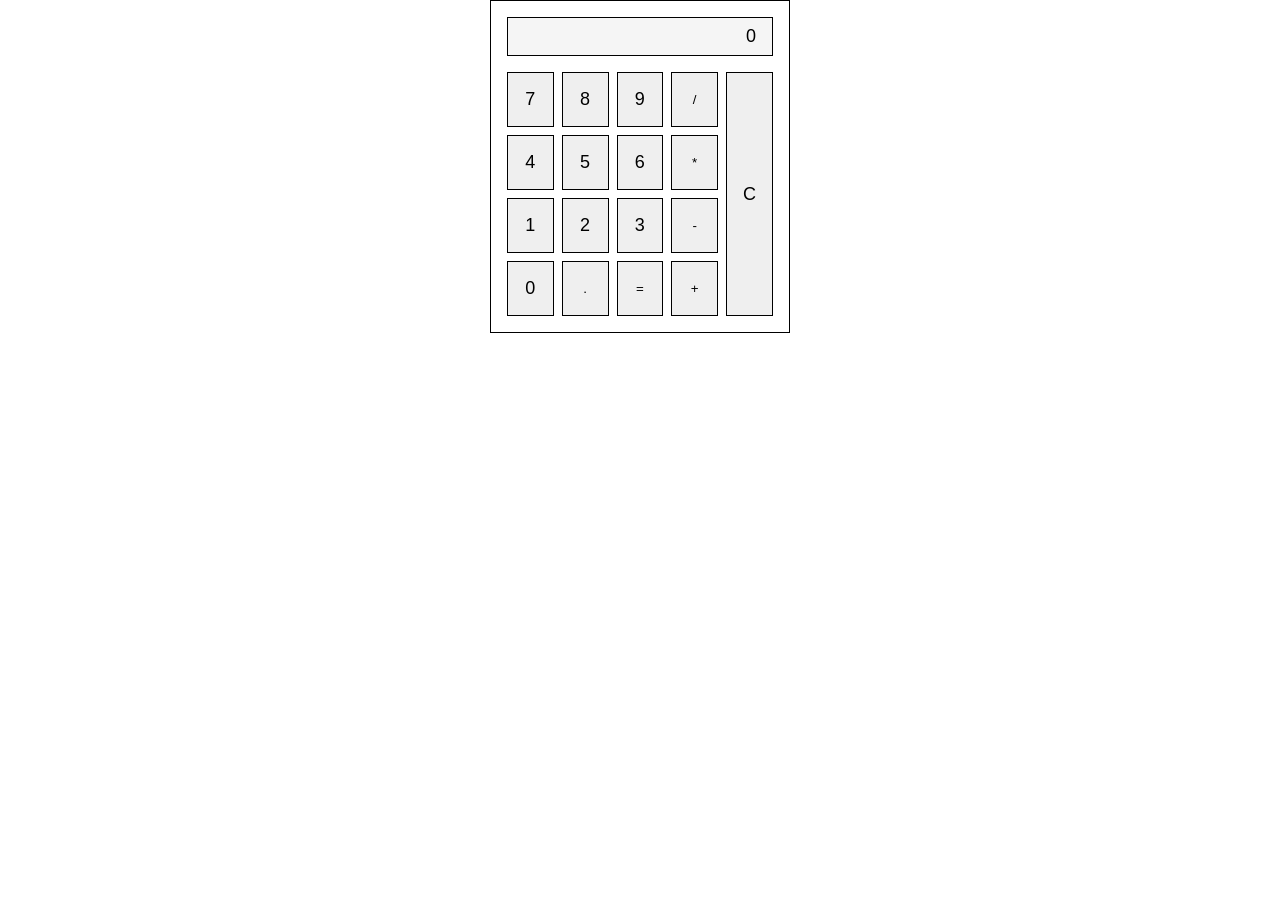
<file: foundations/calculator/index.html>
<!doctype html>
<html lang="en">
  <head>
    <meta charset="UTF-8" />
    <meta name="viewport" content="width=device-width, initial-scale=1.0" />
    <script src="script2.js" defer></script>
    <link rel="stylesheet" href="style.css" />
    <title>Calculator</title>
  </head>
  <body>
    <div id="content-area">
      <div id="calculator-container">
        <input type="text" id="output-box" disabled />
        <div id="btns-container">
          <div id="btn-num-container">
            <div class="btn-row">
              <button class="btn-num">7</button>
              <button class="btn-num">8</button>
              <button class="btn-num">9</button>
              <button class="btn-op">/</button>
            </div>
            <div class="btn-row">
              <button class="btn-num">4</button>
              <button class="btn-num">5</button>
              <button class="btn-num">6</button>
              <button class="btn-op">*</button>
            </div>
            <div class="btn-row">
              <button class="btn-num">1</button>
              <button class="btn-num">2</button>
              <button class="btn-num">3</button>
              <button class="btn-op">-</button>
            </div>
            <div class="btn-row">
              <button class="btn-num">0</button>
              <button class="btn-symbol">.</button>
              <button class="btn-op">=</button>
              <button class="btn-op">+</button>
            </div>
          </div>
          <div id="btn-clear-container">
            <button id="btn-clear">C</button>
          </div>
        </div>
      </div>
    </div>
  </body>
</html>
</file>
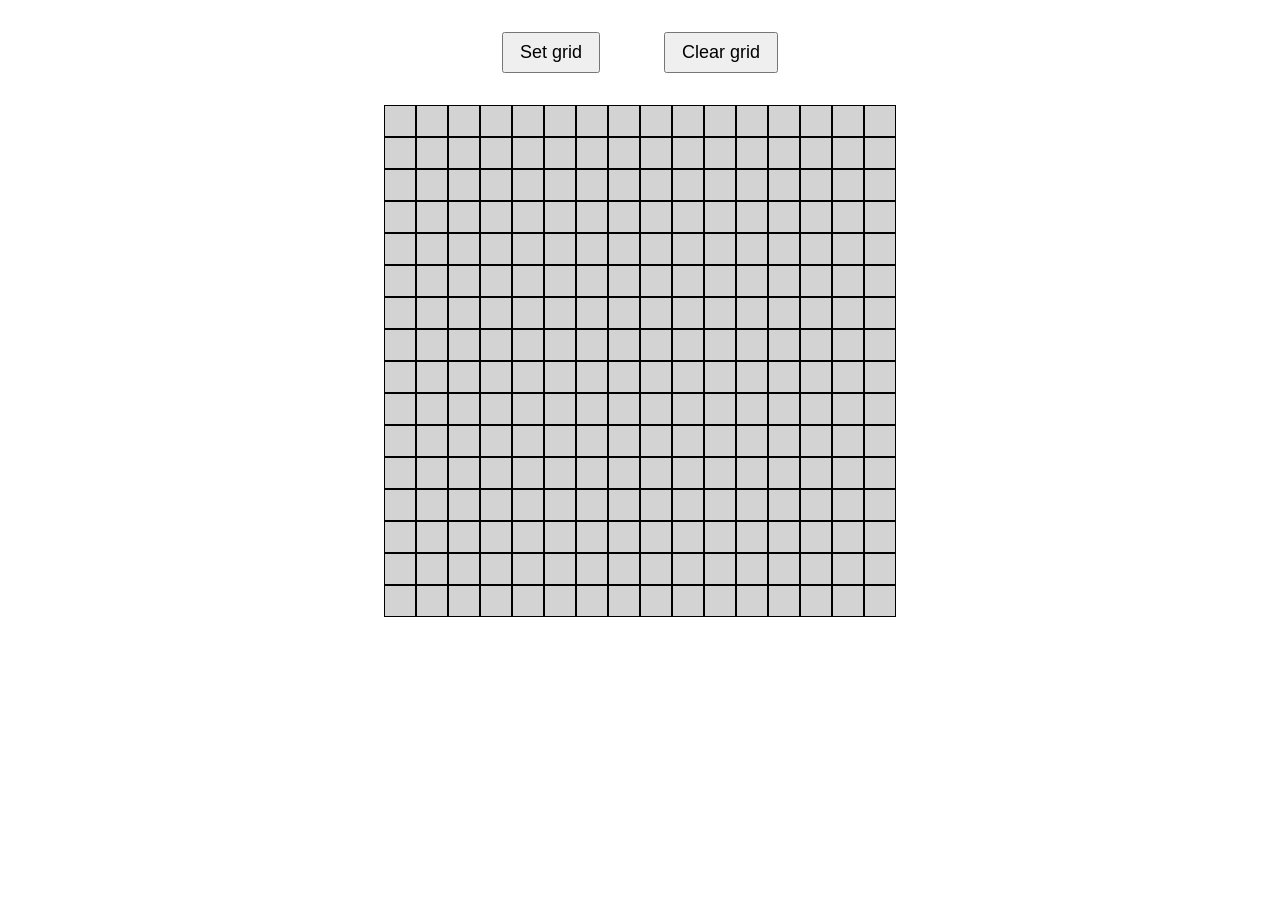
<file: foundations/etch_a_sketch/index.html>
<!doctype html>
<head>
	<meta charset="UTF-8" />
	<meta />
	<title>Etch a sketch</title>
	<script src="script.js" defer></script>
	<link rel="stylesheet" href="style.css"></link>
</head>
<html>
	<body>
		<div class="btn-container">
			<button id="btn-set">Set grid</button>
			<button id="btn-reset">Clear grid</button>
		</div>
		<div id="content-area">
		</div>
	</body>
</html>
</file>
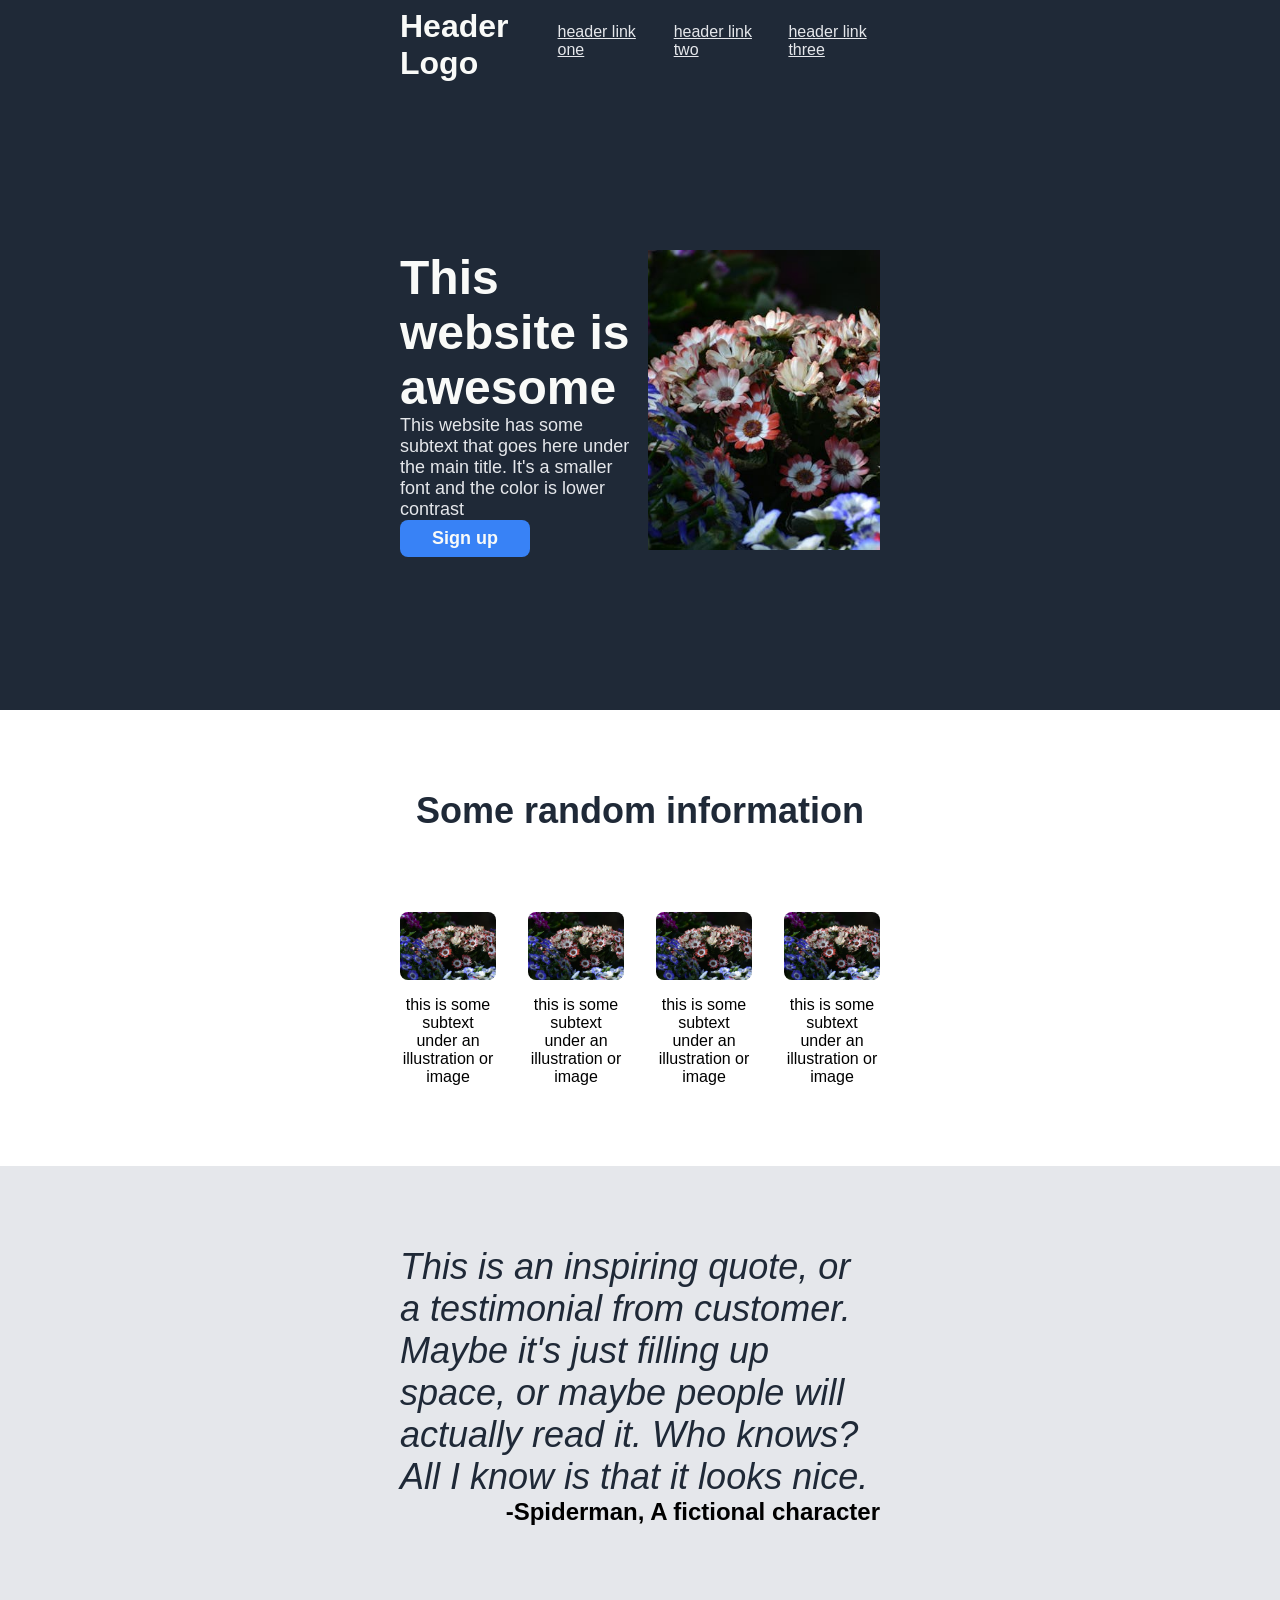
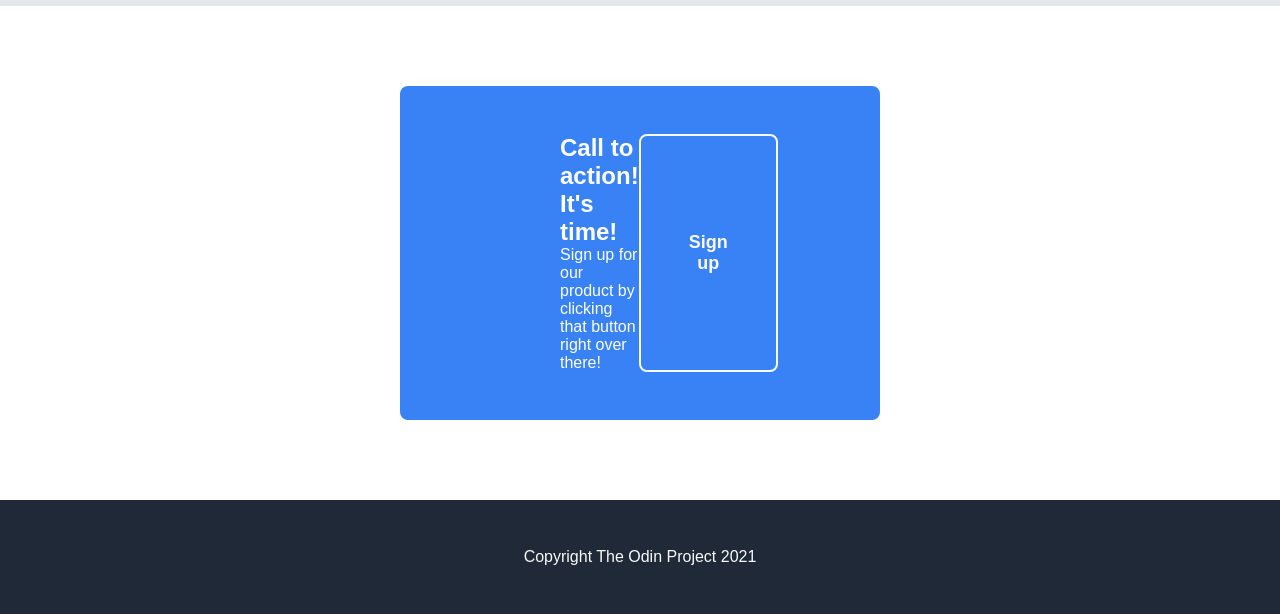
<file: foundations/landing_page/index.html>
<!doctype html>
<html lang="en">
  <head>
    <meta charset="UTF-8" />
    <meta name="viewport" content="width=device-width, initial-scale=1.0" />
    <link rel="stylesheet" href="style.css" />
    <title>Landing Page</title>
  </head>
  <body>
    <div class="navbar">
      <h1>Header Logo</h1>
      <ul>
        <li><a href="">header link one</a></li>
        <li><a href="">header link two</a></li>
        <li><a href="">header link three</a></li>
      </ul>
    </div>
    <div class="hero">
      <div class="hero-content">
        <div class="hero-left-side">
          <div class="hero-text-container">
            <p class="hero-main-text">This website is awesome</p>
            <p class="hero-sub-text">
              This website has some subtext that goes here under the main title.
              It's a smaller font and the color is lower contrast
            </p>
          </div>
          <div class="button-container">
            <button>Sign up</button>
          </div>
        </div>
        <div class="hero-img-container">
          <a
            href="https://www.pexels.com/photo/colorful-flower-arrangement-in-bloom-31621101/"
            ><img src="images/hero.jpg"
          /></a>
        </div>
      </div>
    </div>

    <div class="random-info-container">
      <div class="random-info-content">
        <h2>Some random information</h2>
        <ul class="random-info-list">
          <li class="random-info-list-item">
            <div class="random-info-image-container">
              <img src="images/hero.jpg" />
            </div>
            <p>this is some subtext under an illustration or image</p>
          </li>
          <li class="random-info-list-item">
            <div class="random-info-image-container">
              <img src="images/hero.jpg" />
            </div>
            <p>this is some subtext under an illustration or image</p>
          </li>
          <li class="random-info-list-item">
            <div class="random-info-image-container">
              <img src="images/hero.jpg" />
            </div>
            <p>this is some subtext under an illustration or image</p>
          </li>
          <li class="random-info-list-item">
            <div class="random-info-image-container">
              <img src="images/hero.jpg" />
            </div>
            <p>this is some subtext under an illustration or image</p>
          </li>
        </ul>
      </div>
    </div>

    <div class="quote-container">
      <div class="quote-content">
        <p class="quote">
          This is an inspiring quote, or a testimonial from customer. Maybe it's
          just filling up space, or maybe people will actually read it. Who
          knows? All I know is that it looks nice.
        </p>
        <p class="author">-Spiderman, A fictional character</p>
      </div>
    </div>

    <div class="sign-up-container">
      <div class="sign-up-content">
        <div class="text-container">
          <p class="main-text">Call to action! It's time!</p>
          <p class="sub-text">
            Sign up for our product by clicking that button right over there!
          </p>
        </div>
        <button>Sign up</button>
      </div>
    </div>

    <div class="footer-container">
      <p>Copyright The Odin Project 2021</p>
    </div>
  </body>
</html>
</file>
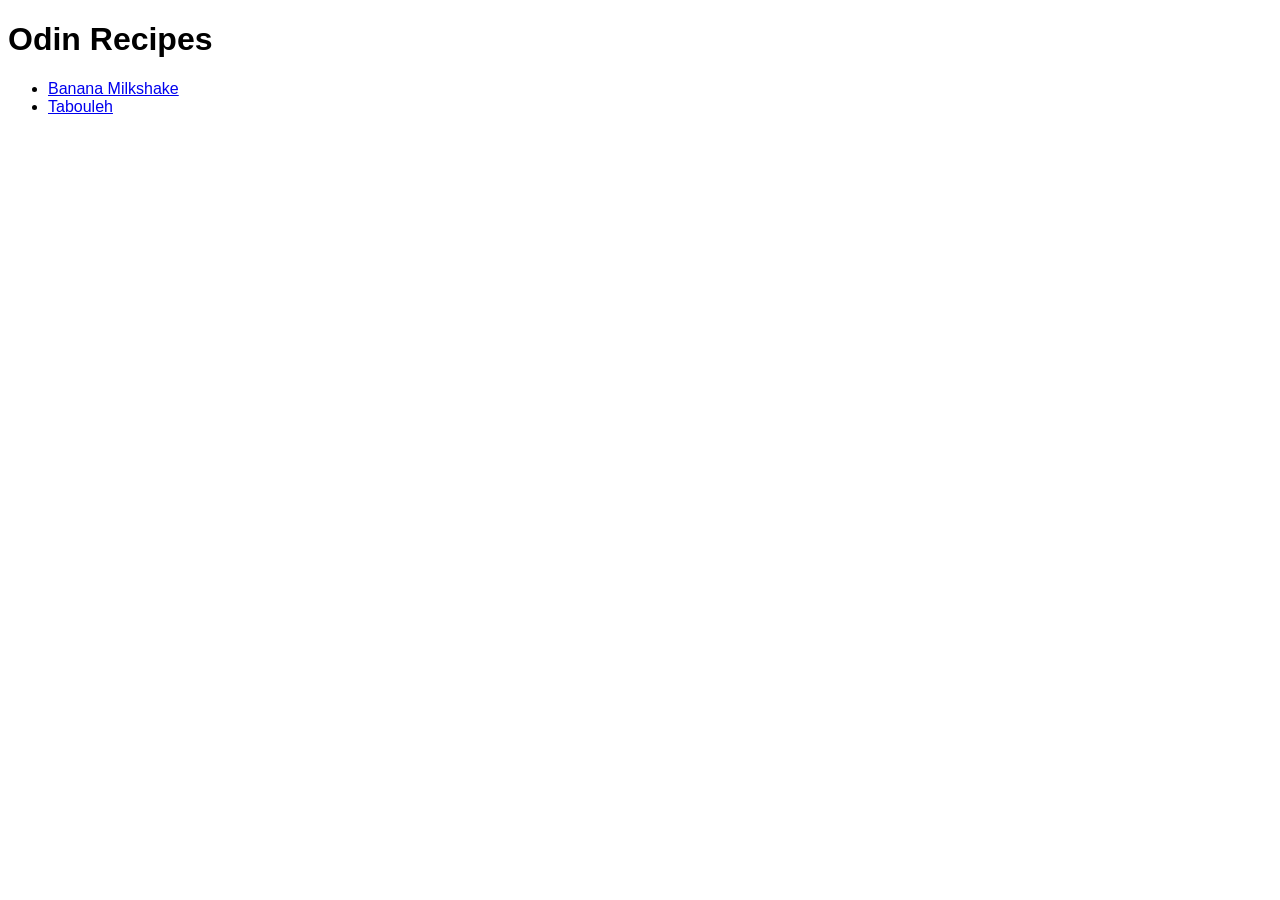
<file: foundations/odin_recipes/index.html>
<!doctype html>
<html lang="en">
  <head>
    <meta charset="UTF-8" />
    <meta name="viewport" content="width=device-width, initial-scale=1.0" />
    <link rel="stylesheet" href="style.css" />
    <title>Odin Recipes</title>
  </head>
  <body>
    <h1>Odin Recipes</h1>
    <ul>
      <li><a href="recipes/banana_milkshake.html">Banana Milkshake</a></li>
      <li><a href="recipes/tabouleh.html">Tabouleh</a></li>
    </ul>
  </body>
</html>
</file>
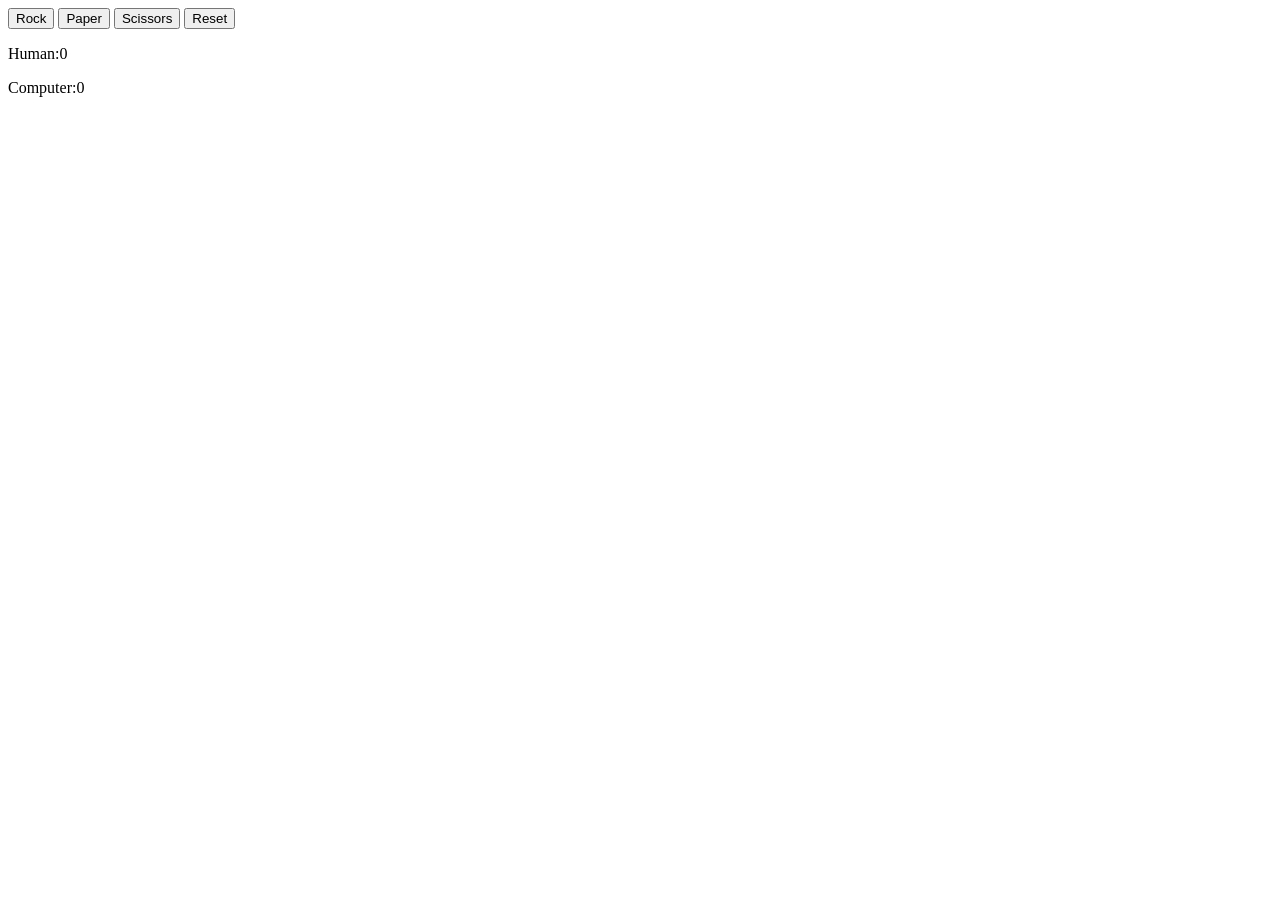
<file: foundations/rock_paper_scissors/index.html>
<!doctype html>
<head>
	<meta charset="UTF-8">
	<meta name="viewport" content="width=device-width, initial-scale=1.0">
	<title>Rock Paper Scissors</title>
	<script src="script.js" defer></script>
</head>
<html>
	<body>
		<button id="btn-rock">Rock</button>
		<button id="btn-paper">Paper</button>
		<button id="btn-scissors">Scissors</button>
		<button id="btn-reset">Reset</button>
		<div>
			<div><p>Human:<span id="human-score"></span></p></div>
			<div><p>Computer:<span id="computer-score"></span></p></div>
			<div id="round-message"></div>
		</div>
		<div><h2 id="final-message"></h2></div>
	</body>
</html>
</file>
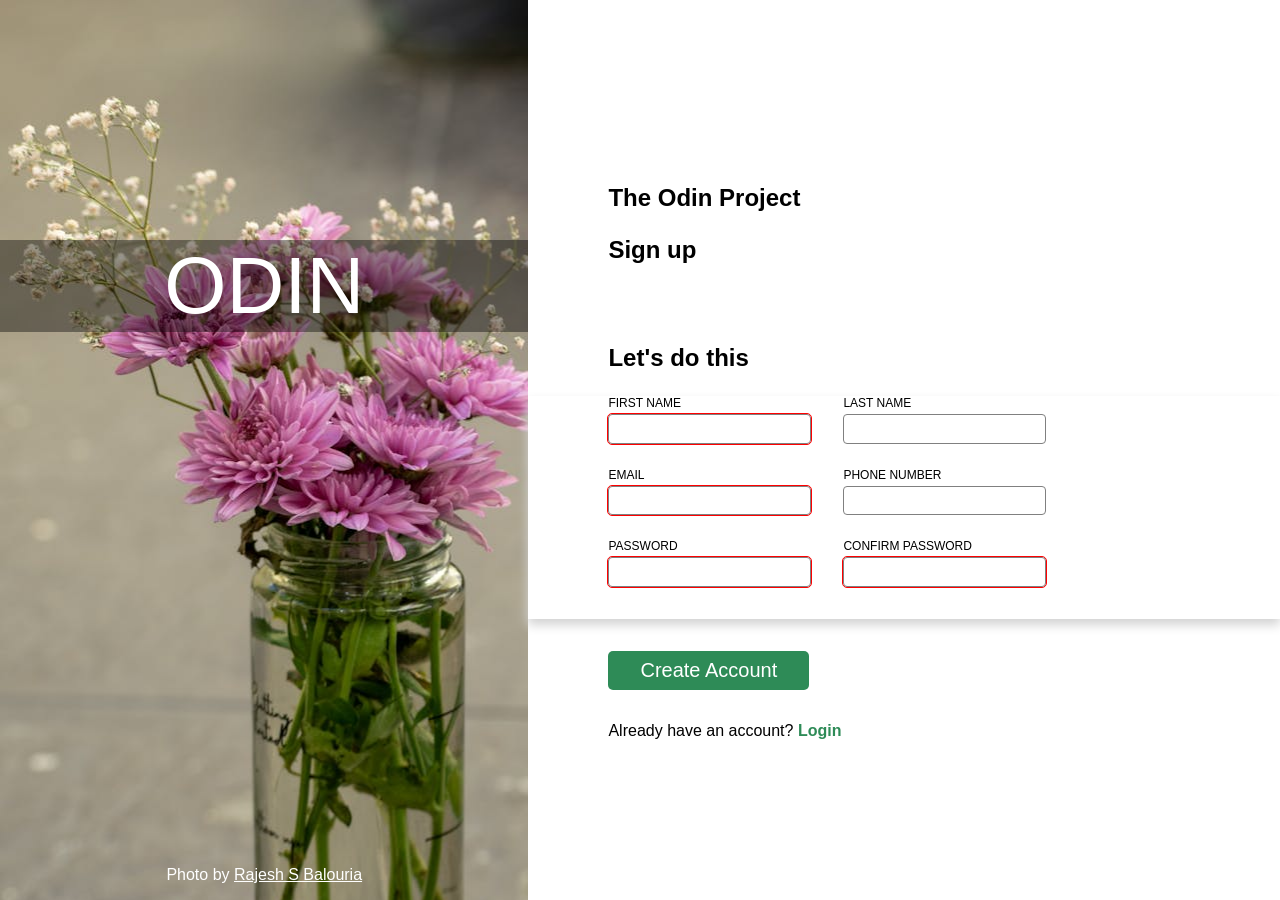
<file: fullstack_javascript/intermediate_htmlcss/signup_form/index.html>
<!doctype html>
<html lang="en">
    <head>
        <meta charset="UTF-8" />
        <meta name="viewport" content="width=device-width, initial-scale=1.0" />
        <title>Signup Form</title>
        <link rel="stylesheet" href="style.css" />
    </head>
    <body>
        <div class="container">
            <div class="side-img">
				<p class="logo">ODIN</p>
				<p class="credit">Photo by 
					<a href="https://www.pexels.com/photo/elegant-purple-flowers-in-a-glass-vase-31739472/">Rajesh S Balouria</a>
				</p>
			</div>
            <div class="form-container">
                <div class="form-header">
					<p>The Odin Project</p>
					<p>Sign up</p>
                </div>
                <div>
					<p class="form-header">Let's do this</p>
                    <form action="#" method="POST">
						<div class="form-fields">
						<div class="form-row">
							<label class="form-label">
								FIRST NAME
								<input type="text" name="firstname" required/>
							</label>
							<label class="form-label">
								LAST NAME
								<input type="text" />
							</label>
                        </div>
						<div class="form-row">
							<label class="form-label">
								EMAIL
								<input type="email" required/>
							</label>
							<label class="form-label">
								PHONE NUMBER
								<input type="text" maxlength="10" minlength="10"/>
							</label>
						</div>
                        <div class="form-row">
							<label class="form-label">
								PASSWORD
								<input type="password" required/>
							</label>
							<label class="form-label">
								CONFIRM PASSWORD
								<input type="password" required/>
							</label>
                        </div>
						</div>
						<div class="btn-container">
						<button type="submit">Create Account</button>
						</div>
                    </form>
                </div>
                <div class="login-msg">Already have an account? <a href="#">Login</a></div>
            </div>
        </div>
    </body>
</html>
</file>
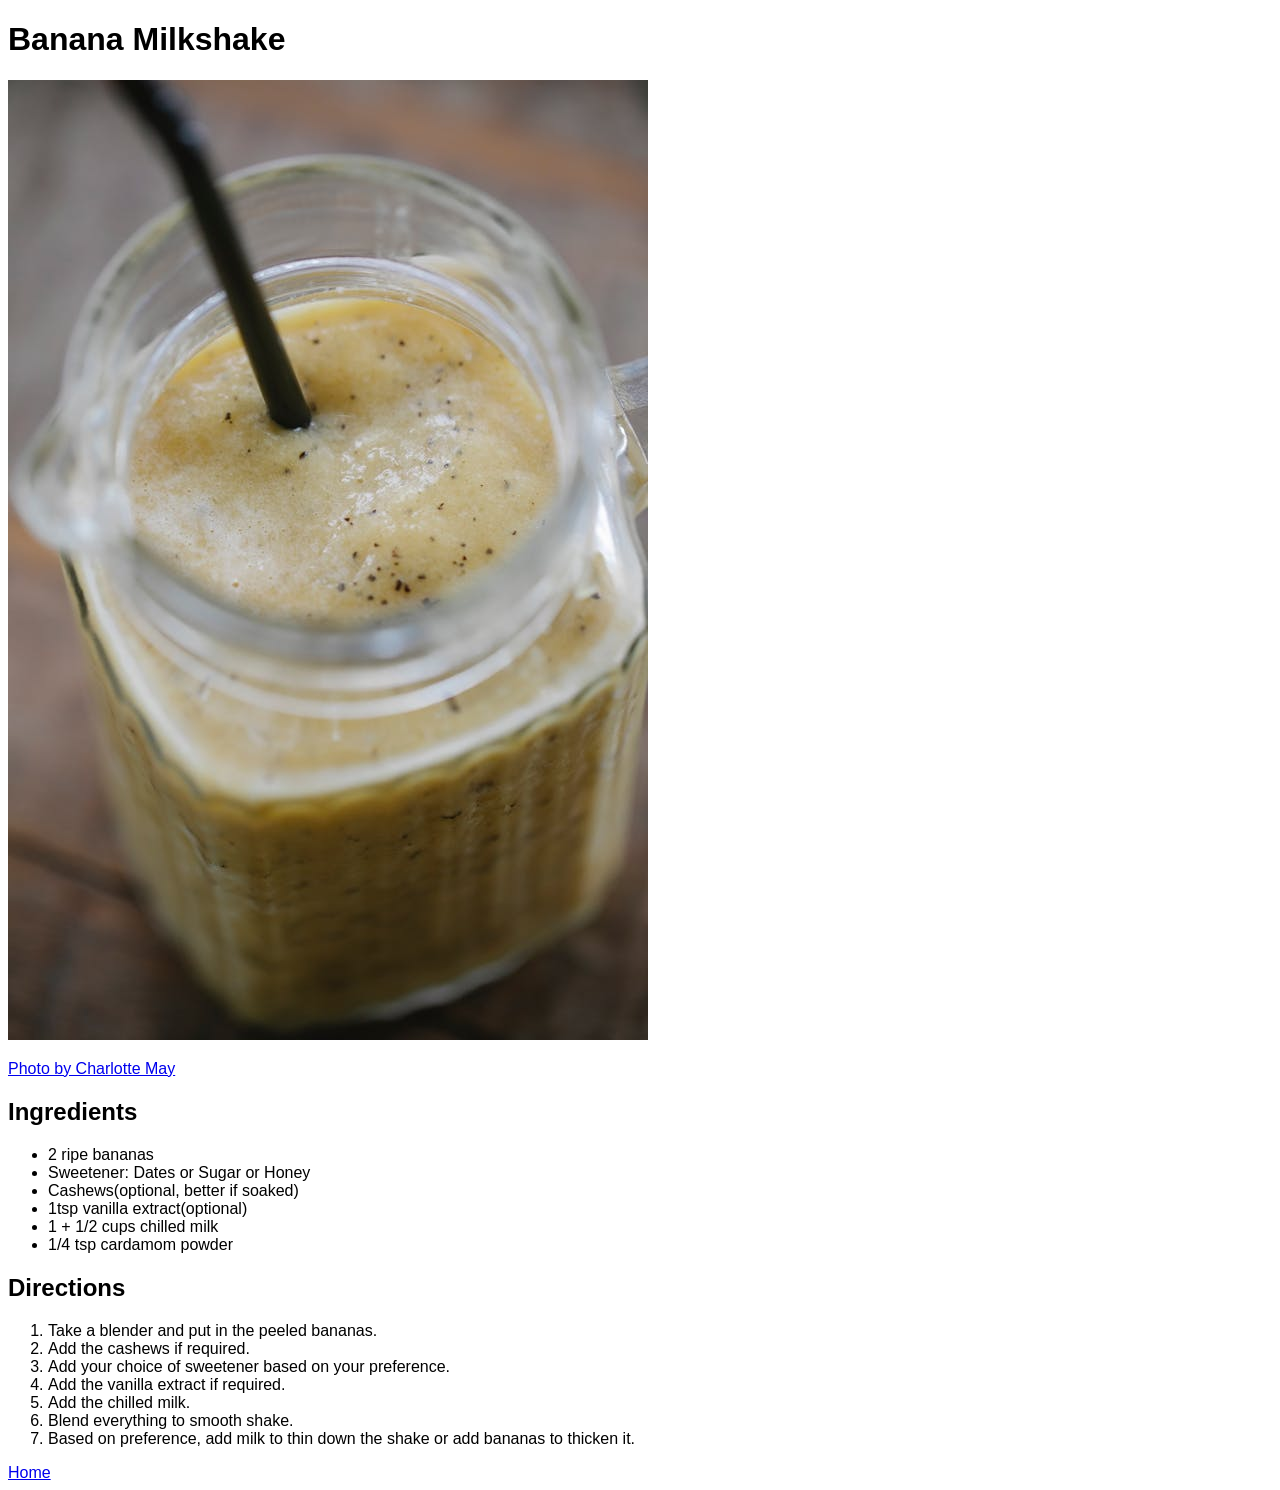
<file: foundations/odin_recipes/recipes/banana_milkshake.html>
<!doctype html>
<html lang="en">
  <head>
    <meta charset="UTF-8" />
    <meta name="viewport" content="width=device-width, initial-scale=1.0" />
    <link rel="stylesheet" href="../style.css" />
    <title>Banana Milkshake</title>
  </head>
  <body>
    <h1>Banana Milkshake</h1>
    <img src="../images/banana-milkshake-image.jpg" />
    <p>
      <a href="https://www.pexels.com/photo/fresh-vegan-smoothie-5946789/">
        Photo by Charlotte May
      </a>
    </p>
    <h2>Ingredients</h2>
    <ul>
      <li>2 ripe bananas</li>
      <li>Sweetener: Dates or Sugar or Honey</li>
      <li>Cashews(optional, better if soaked)</li>
      <li>1tsp vanilla extract(optional)</li>
      <li>1 + 1/2 cups chilled milk</li>
      <li>1/4 tsp cardamom powder</li>
    </ul>
    <h2>Directions</h2>
    <ol>
      <li>Take a blender and put in the peeled bananas.</li>
      <li>Add the cashews if required.</li>
      <li>Add your choice of sweetener based on your preference.</li>
      <li>Add the vanilla extract if required.</li>
      <li>Add the chilled milk.</li>
      <li>Blend everything to smooth shake.</li>
      <li>
        Based on preference, add milk to thin down the shake or add bananas to
        thicken it.
      </li>
    </ol>
    <a href="../index.html">Home</a>
  </body>
</html>
</file>
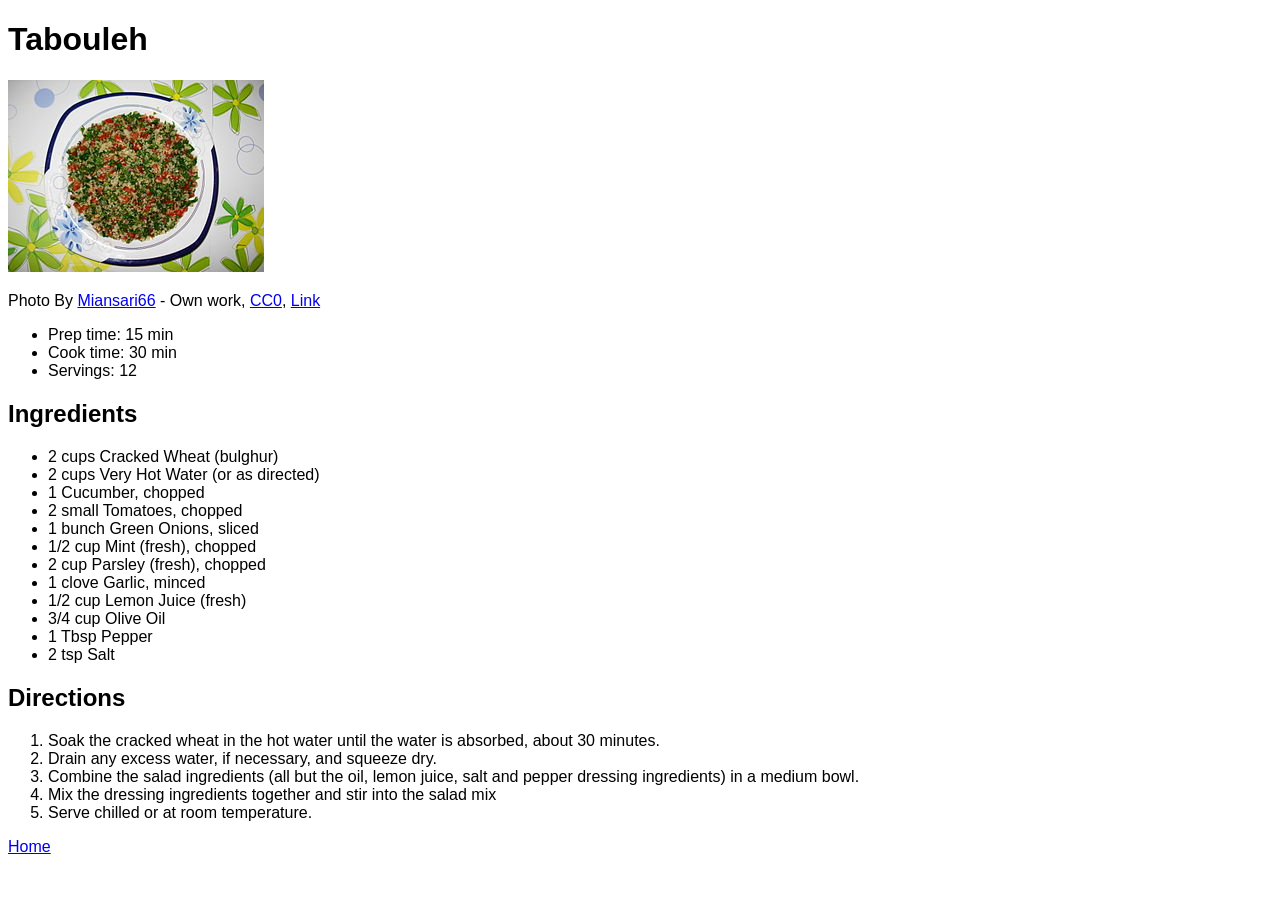
<file: foundations/odin_recipes/recipes/tabouleh.html>
<!doctype html>
<html lang="en">
  <head>
    <meta charset="UTF-8" />
    <meta name="viewport" content="width=device-width, initial-scale=1.0" />
    <link rel="stylesheet" href="../style.css" />
    <title>Tabouleh</title>
  </head>
  <body>
    <h1>Tabouleh</h1>
    <img src="../images/tabouleh.jpg" />
    <p>
      Photo By
      <a
        href="//commons.wikimedia.org/wiki/User:Miansari66"
        title="User:Miansari66"
        >Miansari66</a
      >
      - <span class="int-own-work" lang="en">Own work</span>,
      <a
        href="http://creativecommons.org/publicdomain/zero/1.0/deed.en"
        title="Creative Commons Zero, Public Domain Dedication"
        >CC0</a
      >,
      <a href="https://commons.wikimedia.org/w/index.php?curid=15017636"
        >Link</a
      >
    </p>
    <ul>
      <li>Prep time: 15 min</li>
      <li>Cook time: 30 min</li>
      <li>Servings: 12</li>
    </ul>
    <h2>Ingredients</h2>
    <ul>
      <li>2 cups Cracked Wheat (bulghur)</li>
      <li>2 cups Very Hot Water (or as directed)</li>
      <li>1 Cucumber, chopped</li>
      <li>2 small Tomatoes, chopped</li>
      <li>1 bunch Green Onions, sliced</li>
      <li>1/2 cup Mint (fresh), chopped</li>
      <li>2 cup Parsley (fresh), chopped</li>
      <li>1 clove Garlic, minced</li>
      <li>1/2 cup Lemon Juice (fresh)</li>
      <li>3/4 cup Olive Oil</li>
      <li>1 Tbsp Pepper</li>
      <li>2 tsp Salt</li>
    </ul>
    <h2>Directions</h2>
    <ol>
      <li>
        Soak the cracked wheat in the hot water until the water is absorbed,
        about 30 minutes.
      </li>
      <li>Drain any excess water, if necessary, and squeeze dry.</li>
      <li>
        Combine the salad ingredients (all but the oil, lemon juice, salt and
        pepper dressing ingredients) in a medium bowl.
      </li>
      <li>Mix the dressing ingredients together and stir into the salad mix</li>
      <li>Serve chilled or at room temperature.</li>
    </ol>
    <a href="../index.html">Home</a>
  </body>
</html>
</file>
<file: foundations/calculator/style.css>
* {
  margin: 0;
  padding: 0;
  box-sizing: border-box;
}

#content-area {
  display: flex;
  justify-content: center;
}

#calculator-container {
  border: 1px solid black;
  padding: 1rem;
}

#btns-container {
  display: flex;
  gap: 0.5rem;
}

#btn-num-container {
  margin-top: 1rem;
  display: flex;
  flex-direction: column;
  gap: 0.5rem;
  width: 100%;
}

.btn-row {
  display: flex;
  gap: 0.5rem;
}

.btn-num {
  font-size: 18px;
}

#output-box {
  padding: 0.5rem 1rem;
  font-size: 18px;
  color: black;
  text-align: right;
  background-color: whitesmoke;
  border: 1px solid black;
}

button {
  width: 100%;
  padding: 1rem;
  border: 1px solid black;
}

#btn-clear-container {
  margin-top: 1rem;
}

#btn-clear {
  height: 100%;
  font-size: 18px;
}
</file>
<file: foundations/etch_a_sketch/style.css>
* {
  margin: 0;
  padding: 0;
  box-sizing: border-box;
}

body {
  display: flex;
  flex-direction: column;
  align-items: center;
}

#content-area {
  display: flex;
  flex-direction: column;
  align-items: center;
  width: 512px;
}

.row {
  display: flex;
}

.pixel {
  background-color: lightgray;
  border: 1px solid black;
}

.pixel:hover {
  background-color: black;
}

.btn-container {
  display: flex;
  justify-content: space-evenly;
}

#btn-reset,
#btn-set {
  padding: 0.5rem 1rem;
  margin: 2rem;
  font-size: large;
}
</file>
<file: foundations/landing_page/style.css>
* {
  box-sizing: border-box;
  margin: 0;
  padding: 0;
}

body {
  font-family: sans-serif;
}

.navbar {
  display: flex;
  justify-content: space-between;
  padding: 0.5rem 25rem 0.5rem 25rem;
  align-items: baseline;
  background-color: #1f2937;
  color: #f9faf8;
}

.navbar ul {
  list-style: none;
  display: flex;
  gap: 2rem;
}

.navbar a {
  color: #e5e7eb;
}

.hero {
  background-color: #1f2937;
  padding: 10rem 25rem 10rem 25rem;
}

.hero-content {
  display: flex;
  justify-content: space-between;
  height: 300px;
  gap: 1rem;
}

.hero-left-side {
  display: flex;
  flex-direction: column;
  align-items: start;
  width: 50%;
  justify-content: space-between;
  padding: 0 0 0.7rem 0;
}

.hero-text-container {
  display: flex;
  flex-direction: column;
  align-items: start;
  text-wrap: wrap;
}

.hero-main-text {
  font-size: 48px;
  color: #f9faf8;
  font-weight: 900;
}

.hero-sub-text {
  font-size: 18px;
  color: #e5e7eb;
}

.hero button {
  background-color: #3882f6;
  color: #f9faf8;
  padding: 0.5rem 2rem 0.5rem 2rem;
  border-radius: 0.5rem;
  border: none;
  font-size: 18px;
  font-weight: 700;
}

.hero-img-container {
  height: 300px;
  width: 50%;
}

.hero-img-container img {
  height: 100%;
  width: 100%;
  object-fit: cover;
}

.random-info-container {
  padding: 5rem 25rem 5rem 25rem;
}

.random-info-content {
  text-align: center;
  display: flex;
  flex-direction: column;
  gap: 5rem;
}

.random-info-content h2 {
  font-size: 36px;
  font-weight: 900;
  color: #1f2937;
}

.random-info-list {
  list-style: none;
  display: flex;
  justify-content: space-between;
}

.random-info-list-item {
  width: 20%;
  display: flex;
  flex-direction: column;
  gap: 1rem;
}

.random-info-image-container img {
  height: 100%;
  width: 100%;
  object-fit: cover;
  border-radius: 0.5rem;
}

.quote-container {
  padding: 5rem 25rem 5rem 25rem;
  background-color: #e5e7eb;
}

.quote-content .quote {
  font-size: 36px;
  font-weight: 300;
  color: #1f2937;
  font-style: italic;
}

.quote-content .author {
  text-align: right;
  font-size: 24px;
  font-weight: 900;
}

.sign-up-container {
  padding: 5rem 25rem 5rem 25rem;
}

.sign-up-content {
  background-color: #3882f6;
  border-radius: 0.5rem;
  padding: 3rem 10rem 3rem 10rem;
  display: flex;
  color: white;
  justify-content: space-between;
}

.sign-up-content .main-text {
  font-size: 24px;
  font-weight: 900;
}

.sign-up-content button {
  background-color: #3882f6;
  color: #f9faf8;
  padding: 0.2rem 3rem 0.2rem 3rem;
  border-radius: 0.5rem;
  border: 2px solid #f9faf8;
  font-size: 18px;
  font-weight: 700;
}

.footer-container {
  padding: 3rem 25rem 3rem 25rem;
  text-align: center;
  background-color: #1f2937;
  color: #f9faf8;
}
</file>
<file: foundations/odin_recipes/style.css>
body {
    font-family: sans-serif;
}
</file>
<file: fullstack_javascript/intermediate_htmlcss/signup_form/style.css>
* {
    box-sizing: border-box;
}

body {
    font-family: sans-serif;
	margin: 0;
}

.container {
	display: flex;
	align-items: center;
}

/* Image styles */
.side-img {
	height: 100vh;
	background-image: url("sideimg.jpg");
	width: 900px;
	display: flex;
	flex-direction: column;
	justify-content: space-between;
}

.side-img .logo {
	background-color: rgba(0,0,0, 0.4);
	color: white;
	text-align: center;
	font-size: 5rem;
	margin-top: 15rem;
}

.side-img .credit {
	color: white;
	font-size: 1rem;
	text-align: center;
}

.credit a {
	color: white;
}

img {
	display: block;
	height: 100%;
	object-fit: cover;
}


/* Form styles */
.form-container {
	display: flex;
	flex-direction: column;
	gap: 2rem;
	width: 100%;
}

.form-header {
    font-size: 1.5rem;
	font-weight: 600;
	padding-left: 5rem;
}

form {
	display: flex;
	flex-direction: column;
	gap: 2rem;
}

.form-fields {
	display: flex;
	flex-direction: column;
	gap: 1.5rem;
	box-shadow: 0px 6px 10px lightgray;
	padding-bottom: 2rem;
}

.form-row {
	display: flex;
	font-size: 0.75rem;
	gap: 2rem;
	padding-left: 5rem;
}

.form-label {
	display: flex;
	flex-direction: column;
	gap: 0.25rem;
}

.form-label input {
	padding: 0.4rem 1rem;
	border: 1px solid gray;
	border-radius: 4px;
}

.form-label input:focus {
	outline: 1px solid blue;
}

.form-label input:invalid {
	outline: 1px solid red;
}

.btn-container {
	padding-left: 5rem;
}

button {
	background-color: seagreen;
	color: white;
	padding: 0.5rem 2rem;
	font-size: 1.25rem;
	border-radius: 5px;
	border: 0px;
}

.login-msg {
	padding-left: 5rem;
}

.login-msg a {
	text-decoration: none;
	color: seagreen;
	font-weight: 600;
}
</file>
